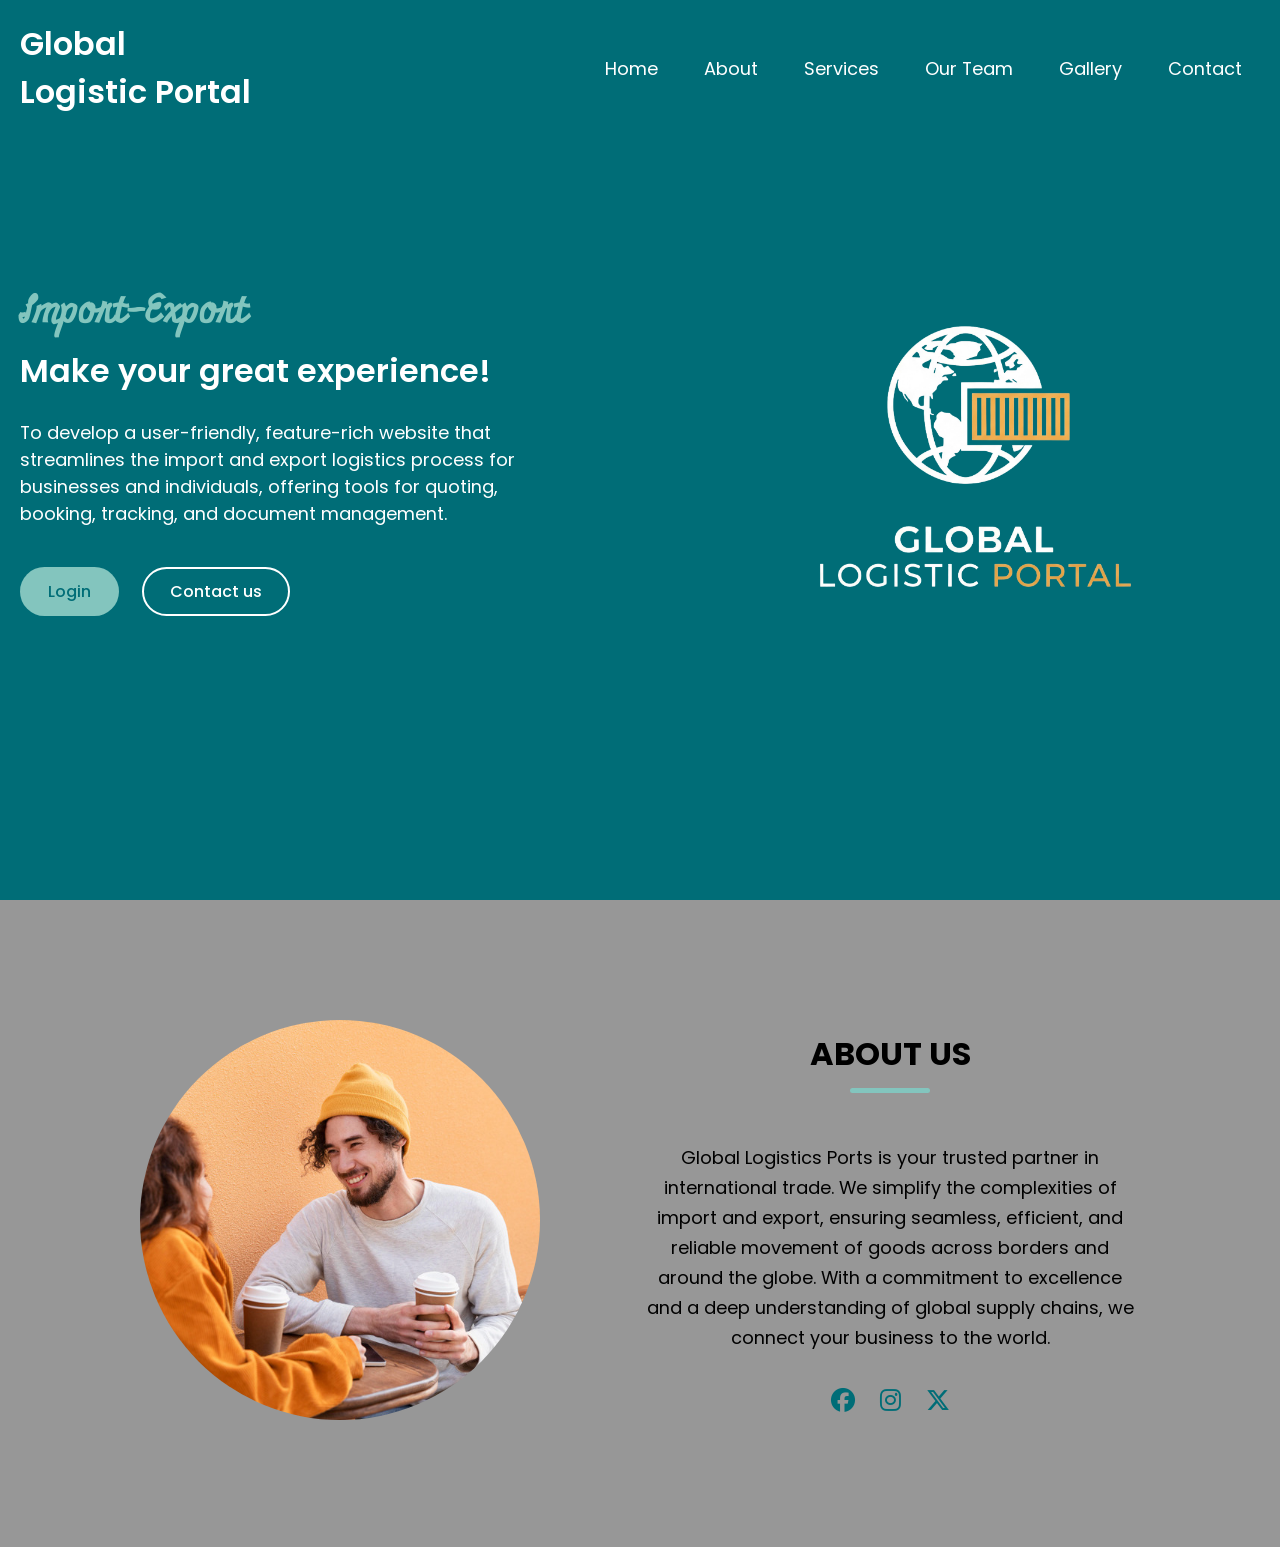
<file: clg project/index.html>
<!DOCTYPE html>
<html lang="en">
<head>
    <meta charset="UTF-8">
    <meta name="viewport" content="width=device-width, initial-scale=1.0">
    <title>Global Logistic Portal</title>
     <!--link font awesome for icones-->
    <link rel="stylesheet" href="https://cdnjs.cloudflare.com/ajax/libs/font-awesome/6.6.0/css/all.min.css">
    <link rel="stylesheet" href="style.css">
</head>
<body>
    <header>
        <nav class="navbar section-content">
            <a href="#" class="nav-logo">
            <h2 class="logo-text">Global </h2>
            <h2 class="logo-text"> Logistic Portal</h2>
            </a>
            <ul class="nav-menu">
                <button id="menu-close-button" class="fas fa-times"></button>
                <li class="nav-item">
                    <a href="#home" class="nav-link">Home</a>
                </li>
                <li class="nav-item">
                    <a href="#about" class="nav-link">About</a>
                </li>
                <li class="nav-item">
                    <a href="#Services" class="nav-link">Services</a>
                </li>
                <li class="nav-item">
                    <a href="#Our_Team" class="nav-link">Our Team</a>
                </li>
                <li class="nav-item">
                    <a href="#gallery" class="nav-link">Gallery</a>
                </li>
                <li class="nav-item">
                    <a href="#contact" class="nav-link">Contact</a>
                </li>
            </ul>
            <button id="menu-open-button" class="fas fa-bars"></button>
        </nav>
    </header>
    <main>
         <!--hero section-->
        <section class="hero-section" id="home">
            <div class="section-content">
                <div class="hero-details">
                    <h2 class="title">Import-Export</h2>
                    <h3 class="subtitle">Make your great experience!</h3>
                    <p class="discription">To develop a user-friendly, feature-rich website
                                           that streamlines the import and export logistics
                                           process for businesses and individuals, offering
                                           tools for quoting, booking, tracking, and
                                           document management.</p>
                    <div class="buttons">
                        <a href="login.html" class="button order-now">Login</a>
                        <a href="#" class="button contact-us">Contact us</a>
                    </div>
                </div>
                <div class="hero-image-wrapper">
                    <img src="logo1.png" alt="Hero" class="hero-image">
                </div>
            </div>
        </section>

         <!--About section-->
        <section class="about-section" id="about">
            <div class="section-content">
                <div class="about-image-wrapper">
                    <img src="about-image.jpg" alt="about" class="about-image">  
                </div>
                <div class="about-details">
                    <h2 class="section-title">About Us</h2>
                    <p class="text"> Global Logistics Ports is your trusted partner in international trade. We
                                     simplify the complexities of import and export, ensuring seamless, efficient,
                                     and reliable movement of goods across borders and around the globe. With
                                     a commitment to excellence and a deep understanding of global supply
                                     chains, we connect your business to the world.
                    </p>
                    <div class="social-link-list">
                        <a href="#" class="social-link"><i class="fa-brands fa-facebook"></i></a>
                        <a href="#" class="social-link"><i class="fa-brands fa-instagram"></i></a>
                        <a href="#" class="social-link"><i class="fa-brands fa-x-twitter"></i></a>
                    </div>
                </div>
            </div>
        </section>
    </main>
     <!--liking custom script-->
    <script src="script.js"></script>
</body>
</html>
</file>
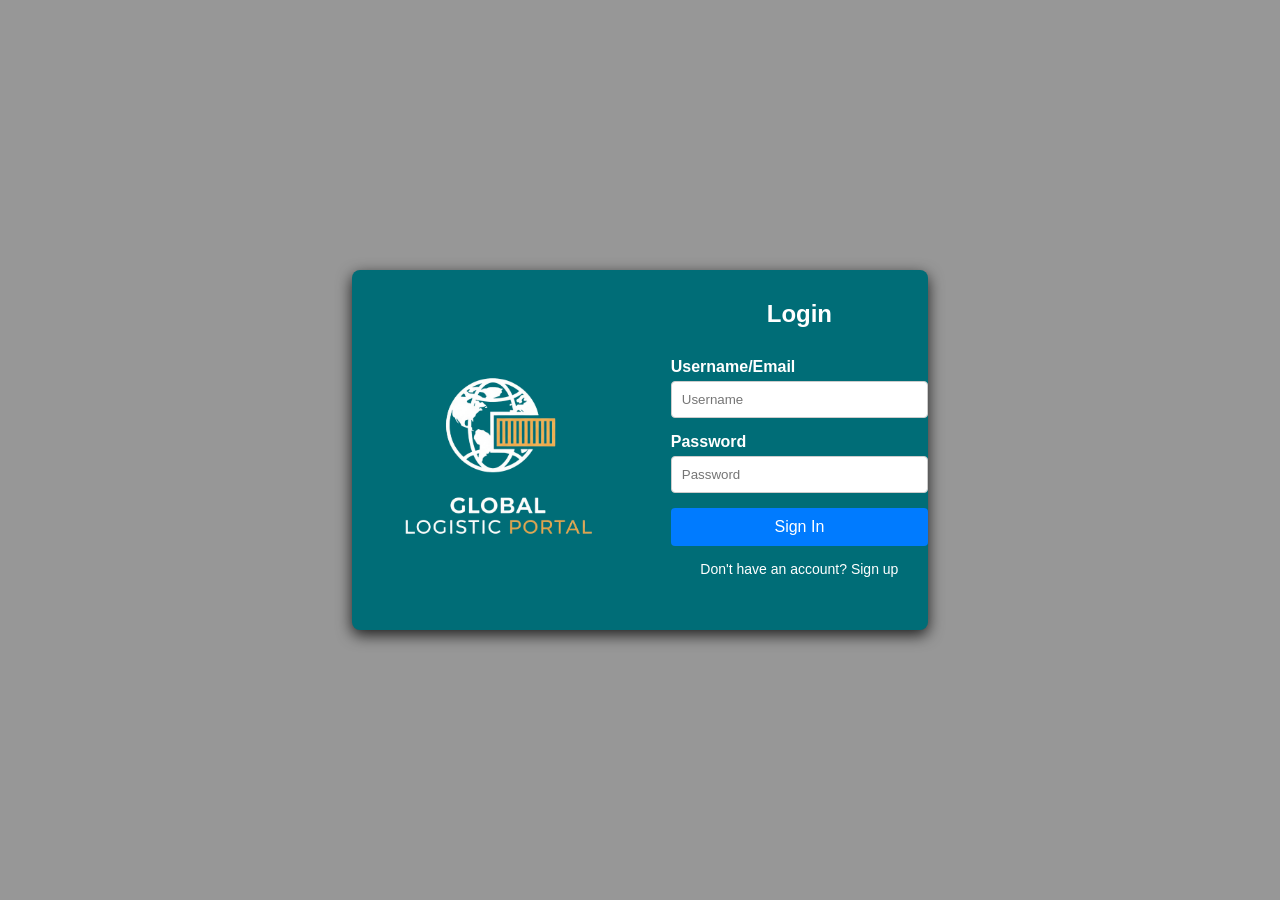
<file: clg project/login.html>
<!DOCTYPE html>
<html>
<head>
  <title>Login</title>
  <link rel="stylesheet" href="newstyle.css">
</head>
<body>
  <div class="login-container">
    <img src="logo1.png" alt="logo" width="300" height="300" >
    <form class="login-form">
      <h2>Login</h2>
      <label for="username">Username/Email</label>
      <input type="text" id="username" name="username" placeholder="Username" required>

      <label for="password">Password</label>
      <input type="password" id="password" name="password" placeholder="Password" required>

      <button type="submit">Sign In</button>
      <p class="signup-link">Don't have an account? <a href="Signup.html">Sign up</a></p>
    </form>
  </div>
</body>
</html>
</file>
<file: clg project/style.css>
/*importing google fonts*/
@import url('https://fonts.googleapis.com/css2?family=Miniver&family=Poppins:ital,wght@0,400;0,500;0,600;1,400&display=swap');
* {
    margin: 0;
    padding: 0;
    box-sizing: border-box;
    font-family: "Poppins", Georgia, 'Times New Roman', Times, serif;
}
:root{

/* Colors */
--white-color: #ffffff;
--dark-color: #252525; 
--primary-color: #006d77; 
--secondary-color: #83c5be; 
--Spanish-Gray: #979797; 
--Pale-grey:#e2e2e2;

/* Font size */
--font-size-s: 0.9rem;
--font-size-n: 1rem;
--font-size-m: 1.12rem;
--font-size-l: 1.5rem;
--font-size-xl: 2rem;
--font-size-xxl: 2.3rem;

/* Font weight */
--font-weight-normal: 400;
--font-weight-medium: 500;
--font-weight-semibold: 600;
--font-weight-bold: 700;

/* Border radius */
--border-radius-s: 8px;
--border-radius-m: 30px;
--border-radius-circle: 50%;

/* Site max width */
--site-max-width: 1300px;
}

html{
    scroll-behavior: smooth;
}

/*styling for whole site*/
ul{
    list-style:none;
}

a {
    text-decoration: none;
}

button{
    cursor: pointer;
    border: none;
    background: none;
}

img{
    width: 100%;
}

.section-content{
    margin: 0 auto;
    padding: 0 20px;
    max-width: var(--site-max-width);
}

.section-title{
    text-align: center;
    padding: 60px 0 100px;
    text-transform: uppercase;
    font-size: var(--font-size-xl);
}

.section-title::after{
    content: "";
    width: 80px;
    height: 5px;
    display: block;
    margin: 10px auto 0;
    border-radius: var(--border-radius-s);
    background: var(--secondary-color);
}

/*navbar styling */
header{
    position: fixed;
    width: 100%;
    z-index: 5;
    background: var(--primary-color);
}

header .navbar{
    display: flex;
    padding: 20px;
    align-items: center;
    justify-content: space-between;
}

.navbar .nav-logo .logo-text{
    color: var(--white-color);
    font-size: var(--font-size-xl);
    font-weight: var(--font-weight-semibold);
}

.navbar .nav-menu{
    display: flex;
    gap: 10px;
}

.navbar .nav-menu .nav-link{
    padding: 10px 18px;
    color: var(--white-color);
    font-size: var(--font-size-m);
    border-radius: var(--border-radius-m);
    transition: 0.3s ease;
}

.navbar .nav-menu .nav-link:hover{
    color: var(--primary-color);
    background: var(--secondary-color);
}

.navbar :where(#menu-close-button, #menu-open-button){
    display: none;
}

/*Hero section styling*/
.hero-section{
    min-height: 100vh;
    background: var(--primary-color); 
}

.hero-section .section-content{
    display: flex;
    align-items: center;
    min-height: 100vh;
    color: var(--white-color);
    justify-content: space-between;
}

.hero-section .hero-details .title{
    font-size: var(--font-size-xxl);
    color: var(--secondary-color);
    font-family: "Miniver",sans-serif;
}

.hero-section .hero-details .subtitle{
    margin-top: 8px;
    max-width: 70%;
    font-size: var(--font-size-xl);
    font-weight: var(--font-weight-semibold);
}

.hero-section .hero-details .discription{
    max-width: 70%;
    margin: 24px 0 40px;
    font-size: var(--font-size-m);
}

.hero-section .hero-details .buttons{
    display: flex;
    gap: 23px;
}

.hero-section .hero-details .button{
    padding: 10px 26px;
    border: 2px solid transparent;
    color: var(--primary-color);
    border-radius: var(--border-radius-m);
    background: var(--secondary-color);
    font-weight: var(--font-weight-medium);
    transition: 0.3s ease;
}

.hero-section .hero-details .button:hover,
.hero-section .hero-details .contact-us {
    color: var(--white-color);
    border-color: var(--white-color);
    background: transparent;
}
.hero-section .hero-details .contact-us:hover{
    color: var(--primary-color);
    border-color: var(--secondary-color);
    background: var(--secondary-color);
}

.hero-section .hero-image-wrapper{
    max-width: 500px;
    margin-right: 30px;
}

/*about section styling*/
.about-section{
    padding: 120px;
    background: var(--Spanish-Gray);
}

.about-section .section-content{
    display: flex;
    gap: 50px;
    align-items: center;
    justify-content: space-between;
}

.about-section .about-image-wrapper .about-image{
    width: 400px;
    height: 400px;
    object-fit: cover;
    border-radius: var(--border-radius-circle);
}

.about-section .about-details .section-title{
    padding: 0;
}

.about-section .about-details{
    max-width: 50%;
}

.about-section .about-details .text{
    line-height: 30px;
    margin: 50px 0 30px;
    text-align: center;
    font-size: var(--font-size-m);

}

.about-section .social-link-list{
    display: flex;
    gap: 25px;
    justify-content: center;
}

.about-section .social-link-list .social-link{
    color: var(--primary-color);
    font-size: var(--font-size-l);
    transition: 0.2s ease;
}

.about-section .social-link-list .social-link :hover{
    color: var(--secondary-color);
}

/*responsive and media query code for max width 1024px*/
@media screen and (max-width:1024px){
    .menu-section .menu-list{
        gap: 60px;
    }

    .menu-section .menu-list .menu-item{
        width: calc(100% / 3 - 60px);
    }
}

/*responsive and media query code for max width 900px*/
@media screen and (max-width:900px) {
    :root{
    --font-size-m: 1rem;
    --font-size-l: 1.3rem;
    --font-size-xl: 1.5rem;
    --font-size-xxl: 1.8rem;

    }

    body.show-mobile-menu header::before{
        content: " ";
        position: fixed;
        left: 0;
        top:0;
        height: 100%;
        width: 100%;
        backdrop-filter: blur(5px);
        background: rgba(0,0,0,0);
    }

    .navbar :where(#menu-close-button, #menu-open-button){
        display: block;
    font-size: var(--font-size-l);
    }

    .navbar #menu-close-button{
        position: absolute;
        right: 30px;
        top: 30px;
    }

    .navbar #menu-open-button{
    color: var(--white-color);
    }
    .navbar .nav-menu{
        display: block;
        position: fixed;
        left: -300px;
        top: 0;
        width: 300px;
        height: 100%;
        display: flex;
        flex-direction: column;
        align-items: center;
        padding-top: 25%;
        background: var(--white-color);
        transition: left 0.2s ease;
    }

    body.show-mobile-menu .navbar .nav-menu{
        left: 0;
    }
    .navbar .nav-menu .nav-link{
        color: var(--dark-color);
        display: block;
        margin-top: 17px;
        font-size: var(--font-size-l);

    }

    .hero-section .section-content{
        gap: 50px;
        text-align: center;
        padding: 30px 20px 20px;
        flex-direction: column-reverse;
        justify-content: center;
    }

    .hero-section .hero-details :is(.subtitle,.discription),.about-section .about-details,.contact-section .contact-form{
        max-width: 100%;
    }

    .hero-section .hero-details .buttons{
        justify-content: center;
    }

    .hero-section .hero-image-wrapper{
        max-width: 270px;
        margin-right: 0;
    }

    .about-section .section-content{
        gap: 70px;
        flex-direction: column;
    }

    .about-section .section-content .about-details .text{
        height:20%;
    }

    .about-section .about-image-wrapper .about-image{
        width: 100%;
        height: 100%;
        max-width: 250px;
        aspect-ratio: 1;
    }
}
</file>
<file: clg project/newstyle.css>
* {
  box-sizing: border-box;
  margin: 0;
  padding: 0;
}

body {
  font-family: Arial, sans-serif;
  background: #979797 ;
  display: flex;
  justify-content: center;
  align-items: center;
  height: 100vh;
}

.login-container,.text {
  background: #006d77;
  padding: 30px 0px;
  border-radius: 8px;
  box-shadow: 0 5px 15px rgba(0, 0, 0, 0.8);
  width: 45%;
  justify-content: space-around;
 /* max-width: 400px;*/
  gap: 20px;
  display: flex;
  color: #ffffff;
}

.login-form h2 {
  text-align: center;
  margin-bottom: 30px;
}

.login-form label {
  display: block;
  margin-bottom: 5px;
  font-weight: bold;
}

.login-form input {
  width: 100%;
  padding: 10px;
  margin-bottom: 15px;
  border: 1px solid #ccc;
  border-radius: 4px;
}

.login-form button {
  width: 100%;
  padding: 10px;
  background: #007BFF;
  color: white;
  border: none;
  border-radius: 4px;
  font-size: 16px;
  cursor: pointer;
}

.login-form button:hover {
  background: #5285bb;
}

.signup-link {
  text-align: center;
  margin-top: 15px;
  font-size: 14px;
}

.signup-link a,.login-link a {
  color: #ffffff;
  text-decoration: none;
}

.signup-link a:hover {
  text-decoration: underline;
}
</file>
